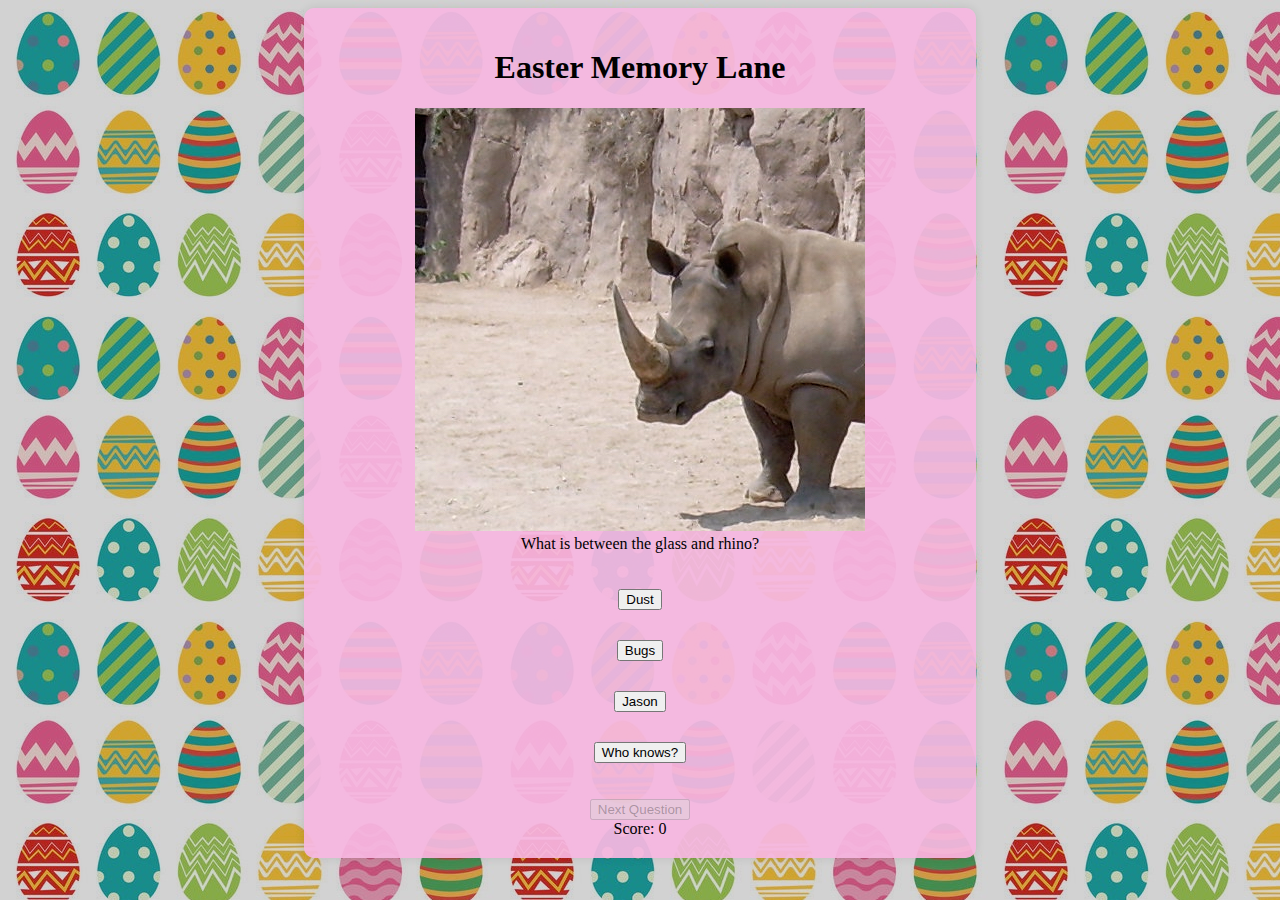
<file: index.html>
<!DOCTYPE html>
<html lang="en">
<head>
    <meta charset="UTF-8">
    <title>Easter Memory Lane</title>
    <link rel="stylesheet" href="style.css">
    <script src="https://code.jquery.com/jquery-3.6.0.min.js"></script>
</head>
<body>

<div id="game-container">
    <h1>Easter Memory Lane</h1>
    <div id="question-image">
        <!-- Optional image for the question will be loaded here -->
    </div>
    <div id="question-text"></div>
    <ul id="answers-list"></ul>
    <button id="next-question" disabled>Next Question</button>
    <div id="score"></div>
    <button onclick="window.location.href='final.html';" id="final" hidden>Click here to get your prize.</button>
</div>

<audio id="victory-sound" src="victory.mp3"></audio>
<audio id="correct-sound" src="ding.mp3"></audio>
<audio id="incorrect-sound" src="horn.mp3"></audio>

<script src="script.js"></script>
</body>
</html>
</file>
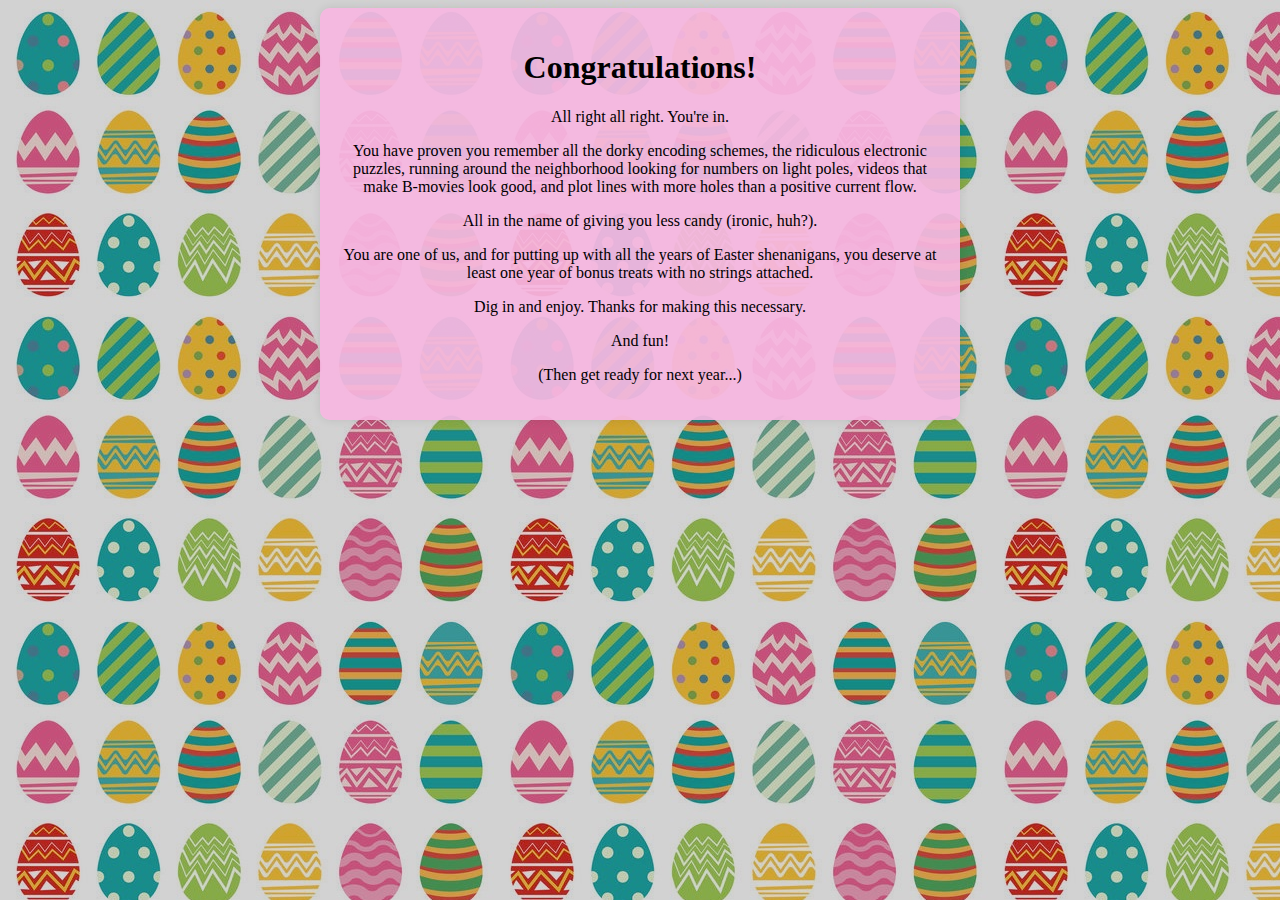
<file: final.html>
<!DOCTYPE html>
<html lang="en">
<head>
    <meta charset="UTF-8">
    <meta name="viewport" content="width=device-width, initial-scale=1.0">
    <link rel="stylesheet" href="style.css">
    <title>Final</title>
</head>
<body>
    <div id="final-container">
    <h1>Congratulations!</h1>
    <p>All right all right. You're in.</p>
    <p>You have proven you remember all the dorky encoding schemes,
        the ridiculous electronic puzzles, running around the neighborhood looking for numbers on light poles, 
        videos that make B-movies look good, and plot lines with more holes than a positive current flow. </p>
    <p>All in the name of giving you less candy (ironic, huh?).</p>
    <p>You are one of us, and for putting up with all the years of Easter shenanigans, you deserve at least one year of bonus treats with 
        no strings attached. </p>
    <p>Dig in and enjoy. Thanks for making this necessary. </p>
    <p>And fun!</p>
    <p></p>
    <p>(Then get ready for next year...)</p>
    </div>
</body>
</html>
</file>
<file: style.css>
#game-container {
    width: 50%;
    margin: auto;
    text-align: center;
}

#question-image img {
    max-width: 100%;
    height: auto;
}

ul {
    list-style-type: none;
    padding: 0;
}

li {
    margin: 10px 0;
}

button {
    margin-top: 20px;
}

.wrong-answer {
    color: red;
}

.right-answer {
    color: green;
}

body {
    background-image: url('images/bg1.jpg');
    background-repeat: repeat;
  }

#game-container {
    background-color: rgba(246, 183, 225, 0.93);
    padding: 20px;
    border-radius: 10px;
    box-shadow: 0 0 10px 0 rgba(0, 0, 0, 0.1);
}

#final-container{
    background-color: rgba(246, 183, 225, 0.93);
    padding: 20px;
    border-radius: 10px;
    box-shadow: 0 0 10px 0 rgba(0, 0, 0, 0.1);
    width: 80%; /* Adjust the width as needed */
    max-width: 600px; /* Ensures the div does not exceed this width */
    margin: 0 auto; /* Centers the div horizontally */
    text-align: center;
}
</file>
